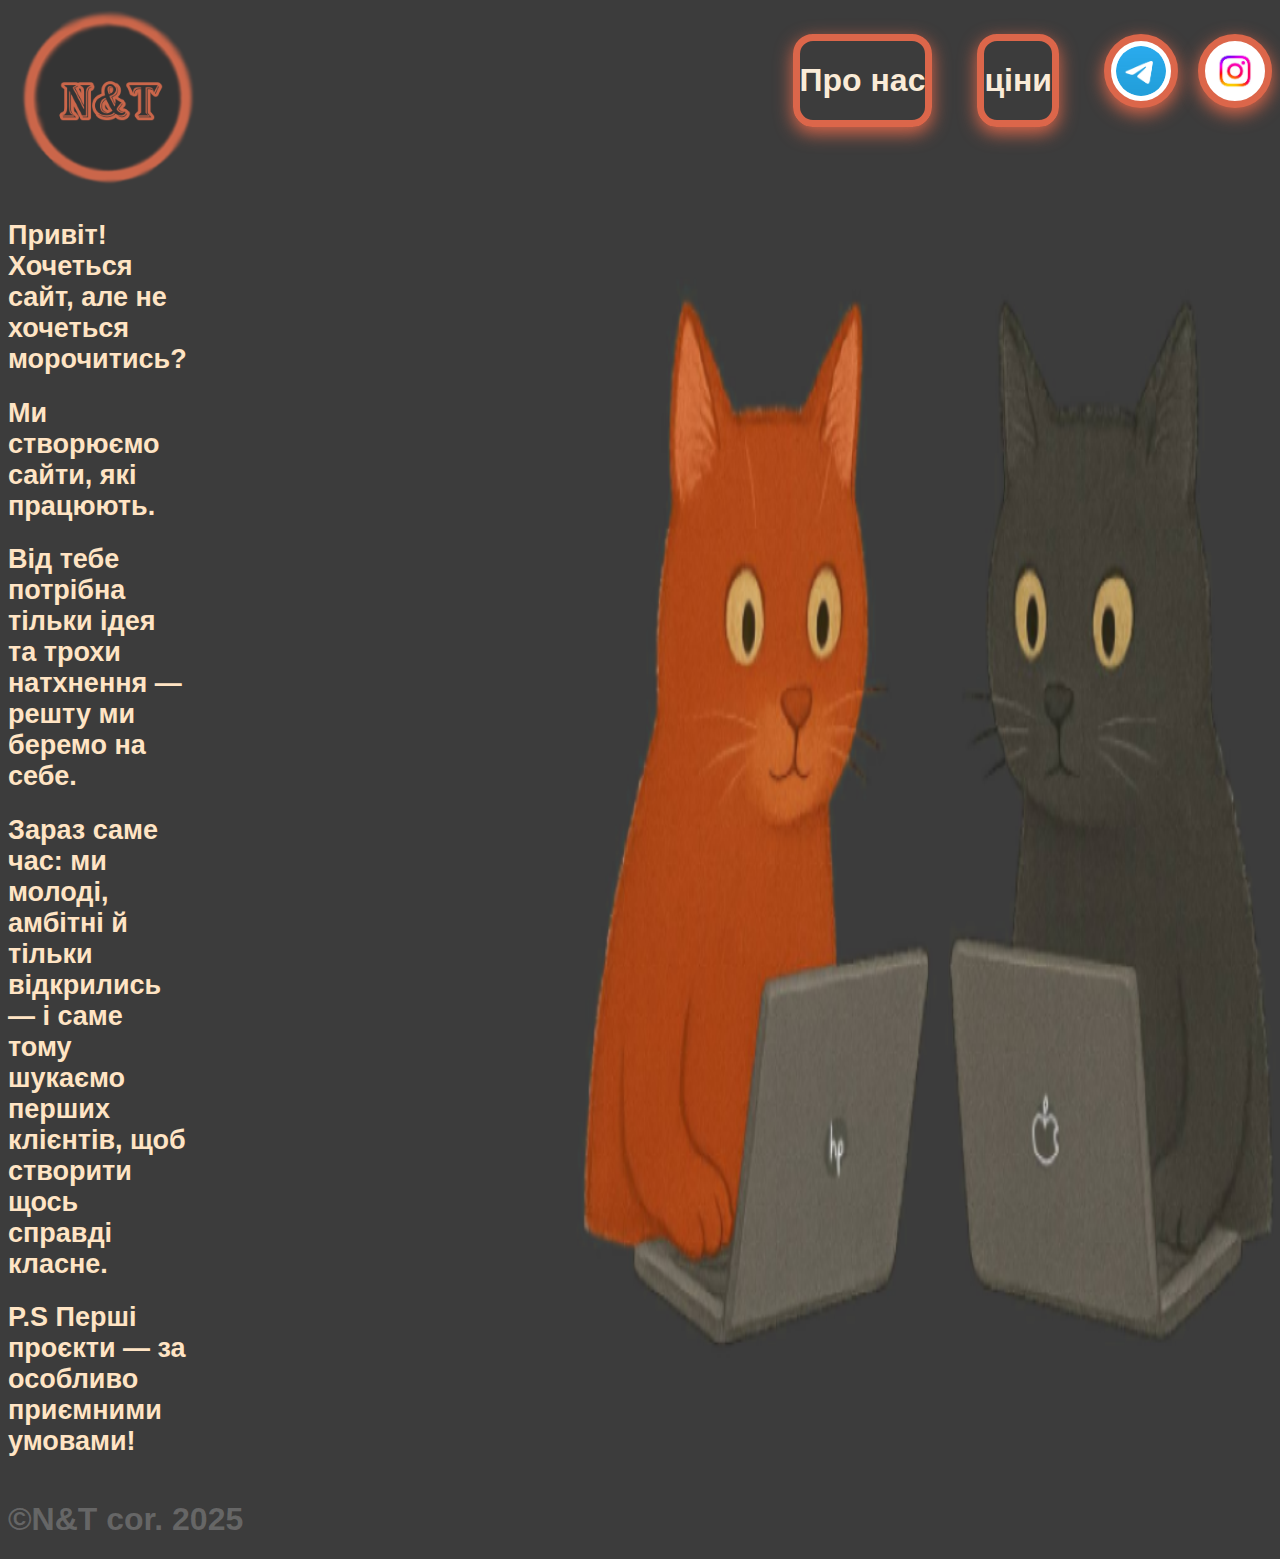
<file: index.html>
<!DOCTYPE html>
<html lang="en">
<head>
    <meta charset="UTF-8">
    <meta name="viewport" content="width=device-width, initial-scale=1.0">
    <title>N&T</title>
    <link rel="stylesheet" href="style.css">
</head>
<body>
    <div class="divup">
        <img src="img/logotype.png" alt="">
<div class="social">
        <a href="info.html" class="ain">
        <div class="info">
            <h1>Про нас</h1>        
        </div>
        </a>
            <a href="prise.html" class="aprise">
            <div class="prise">
            
                <h1>ціни</h1>        
            </div>
            </a>
        <a href="https://t.me/TnNcorporation">
            <div class="tg">
                <img src="img/tg.png" alt="Telegram">
            </div>
        </a>

        <a href="https://www.instagram.com/nandt0813?igsh=YTQwdzV0bmw3ZHBz&utm_source=qr">
            <div class="inst">
                <img src="img/inst.jpg" alt="Instagram">
            </div>
        </a>
</div>
    </div>
        <div class="centr">
            <div class="centrtxt">
            <h2>Привіт! Хочеться сайт, але не хочеться морочитись?</h2>
            <h2>Ми створюємо сайти, які працюють.</h2>
                <h2>Від тебе потрібна тільки ідея та трохи натхнення — решту ми беремо на себе.</h2>
                <h2>Зараз саме час: ми молоді, амбітні й тільки відкрились — і саме тому шукаємо перших клієнтів, щоб створити щось справді класне.</h2>
                <h2>P.S Перші проєкти — за особливо приємними умовами!</h2>
                </div>
            <img src="/img/kiciki.png" alt="">
        </div>
        <h1 class="aprav">©N&T cor. 2025</h1>
</body>
</html>
</file>
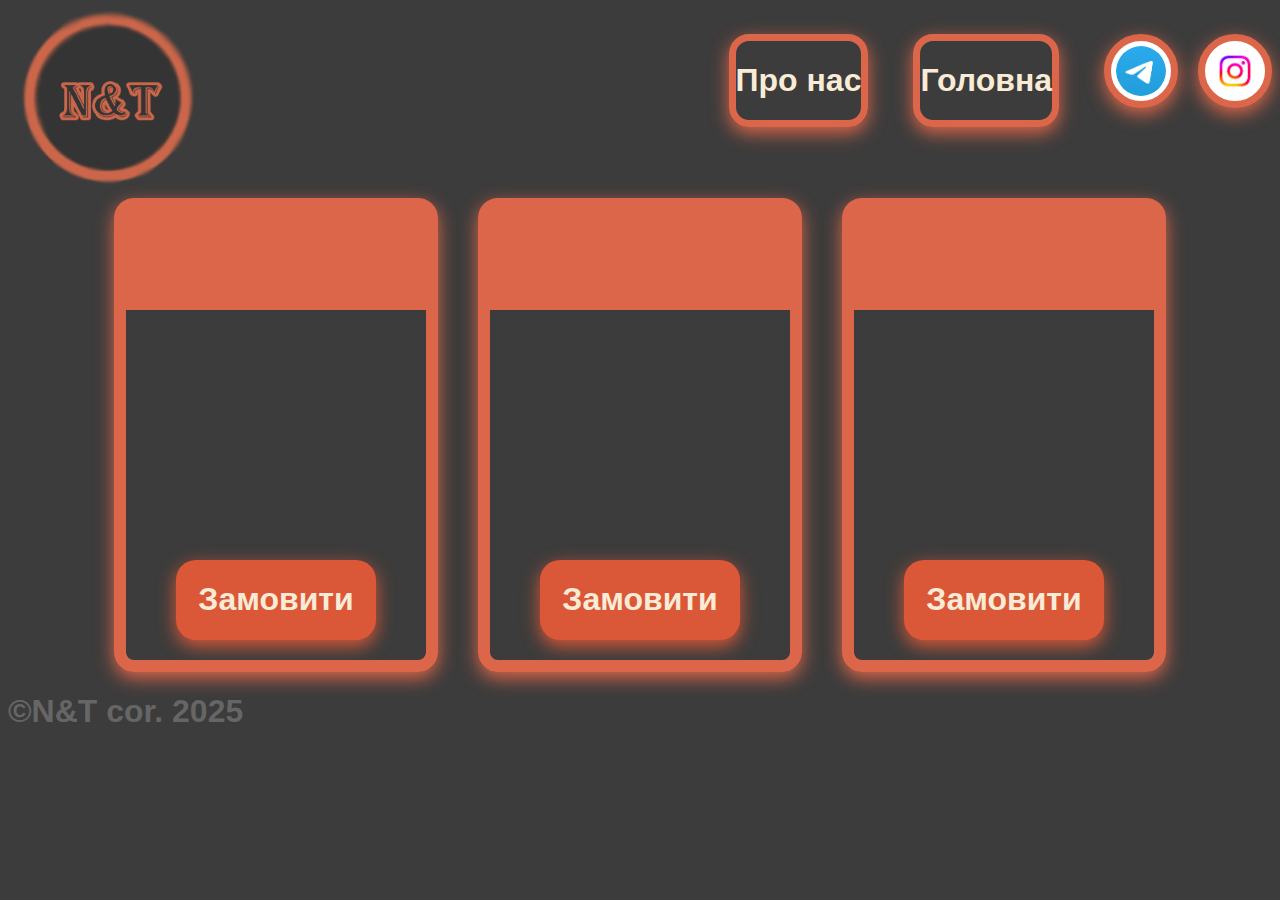
<file: prise.html>
<!DOCTYPE html>
<html lang="en">
<head>
    <meta charset="UTF-8">
    <meta name="viewport" content="width=device-width, initial-scale=1.0">
    <title>Ціна</title>
    <link rel="stylesheet" href="style.css">
</head>
<body>
    <div class="divup">
        <img src="img/logotype.png" alt="">
<div class="social">
        <a href="info.html" class="ain">
        <div class="info">
            <h1>Про нас</h1>        
        </div>
        </a>
            <a href="index.html" class="aprise">
            <div class="prise">
                <h1>Головна</h1>        
            </div>
            </a>
        <a href="https://t.me/TnNcorporation">
            <div class="tg">
                <img src="img/tg.png" alt="Telegram">
            </div>
        </a>

        <a href="https://www.instagram.com/nandt0813?igsh=YTQwdzV0bmw3ZHBz&utm_source=qr">
            <div class="inst">
                <img src="img/inst.jpg" alt="Instagram">
            </div>
        </a>
</div>
    </div>
    <div class="divposlygi">
        <div class="poslygi">
          <div class="uppos">

          </div>
          <a href="https://t.me/TnNcorporation" class="azam">
            <div class="zamoviti">
              <h1>Замовити</h1>
            </div>
              </a>
        </div>
        <div class="poslygi">
          <div class="uppos">

          </div>
          <a href="https://t.me/TnNcorporation" class="azam">
            <div class="zamoviti">
              <h1>Замовити</h1>
            </div>
              </a>
        </div>
        <div class="poslygi">
          <div class="uppos">

          </div>
          <a href="https://t.me/TnNcorporation" class="azam">
          <div class="zamoviti">
            <h1>Замовити</h1>
          </div>
            </a>
        </div>
      </div>
    <h1 class="aprav">©N&T cor. 2025</h1>
</body>
</html>
</file>
<file: style.css>
body {
    background-color: #3c3c3c;
    font-family: 'Segoe UI', Tahoma, Geneva, Verdana, sans-serif;
    color: bisque;
}
.divup {
    display: flex;
    justify-content: space-between;
    align-items: center;
    gap: 20px;
    margin-top: -10px;
}
.social {
    display: flex;
    gap: 20px;
}
.contact {
    margin-right: 20px;
    border: 7px solid #DC664A;
    border-radius: 20px;
    margin-top: -35px;
}
.tg, .inst {
    height: 60px;
    width: 60px;
    margin-top: -35px;
    display: flex;
    justify-content: center;
    align-items: center;
    border: 7px solid #DC664A;
    box-shadow: 0 6px 18px #DC664A;
    border-radius: 60px;
    background-color: white;
    transition: transform 0.2s ease;
}

.tg:hover, .inst:hover {
    transform: scale(1.1);
}

.tg img, .inst img {
    height: 50px;
    width: 50px;
    border-radius: 50%;
}

.centr {
    display: flex;
    justify-content: space-between;
    gap: 360px;
    font-size: large;
}
.butcen {
display: flex;
font-family: 'Times New Roman', Times, serif;
}

.info, .prise{
    border: 7px solid #DC664A;
    margin-right: 25px;
    margin-top: -35px;
    border-radius: 20px;
    box-shadow: 0 6px 18px #DC664A;
    transition: transform 0.2s ease;
}
.info:hover, .prise:hover {
    transform: scale(1.1);
}
.ain, .aprise {
    text-decoration: none;
    color: antiquewhite;
}

  .divposlygi {
    display: flex;
    flex-wrap: wrap;
    justify-content: center;
    gap: 40px;
  }

  .poslygi {
    width: 300px;
    height: 450px;
    border: 12px solid #DC664A;
    border-radius: 20px;
    gap: 70px;
    box-shadow: 0 6px 18px #DC664A;
  }

  .uppos {
    width: 100%;
    height: 100px;
    background-color: #DC664A;
  }
  .zamoviti {
    width: 200px;
    height: 80px;
    display: flex;
    justify-content: center;
    margin-top: 250px;
    margin-left: 50px;
    border-radius: 20px;
    background-color: #da5838;
    box-shadow: 0 6px 18px #da5838;
    transition: transform 0.2s ease;
}
.zamoviti:hover {
    transform: scale(1.1);
}
.azam {
    text-decoration: none;
    color: antiquewhite;
}

.aprav {
    opacity: 1;
    color: rgba(255, 255, 255, 0.219);
}
</file>
